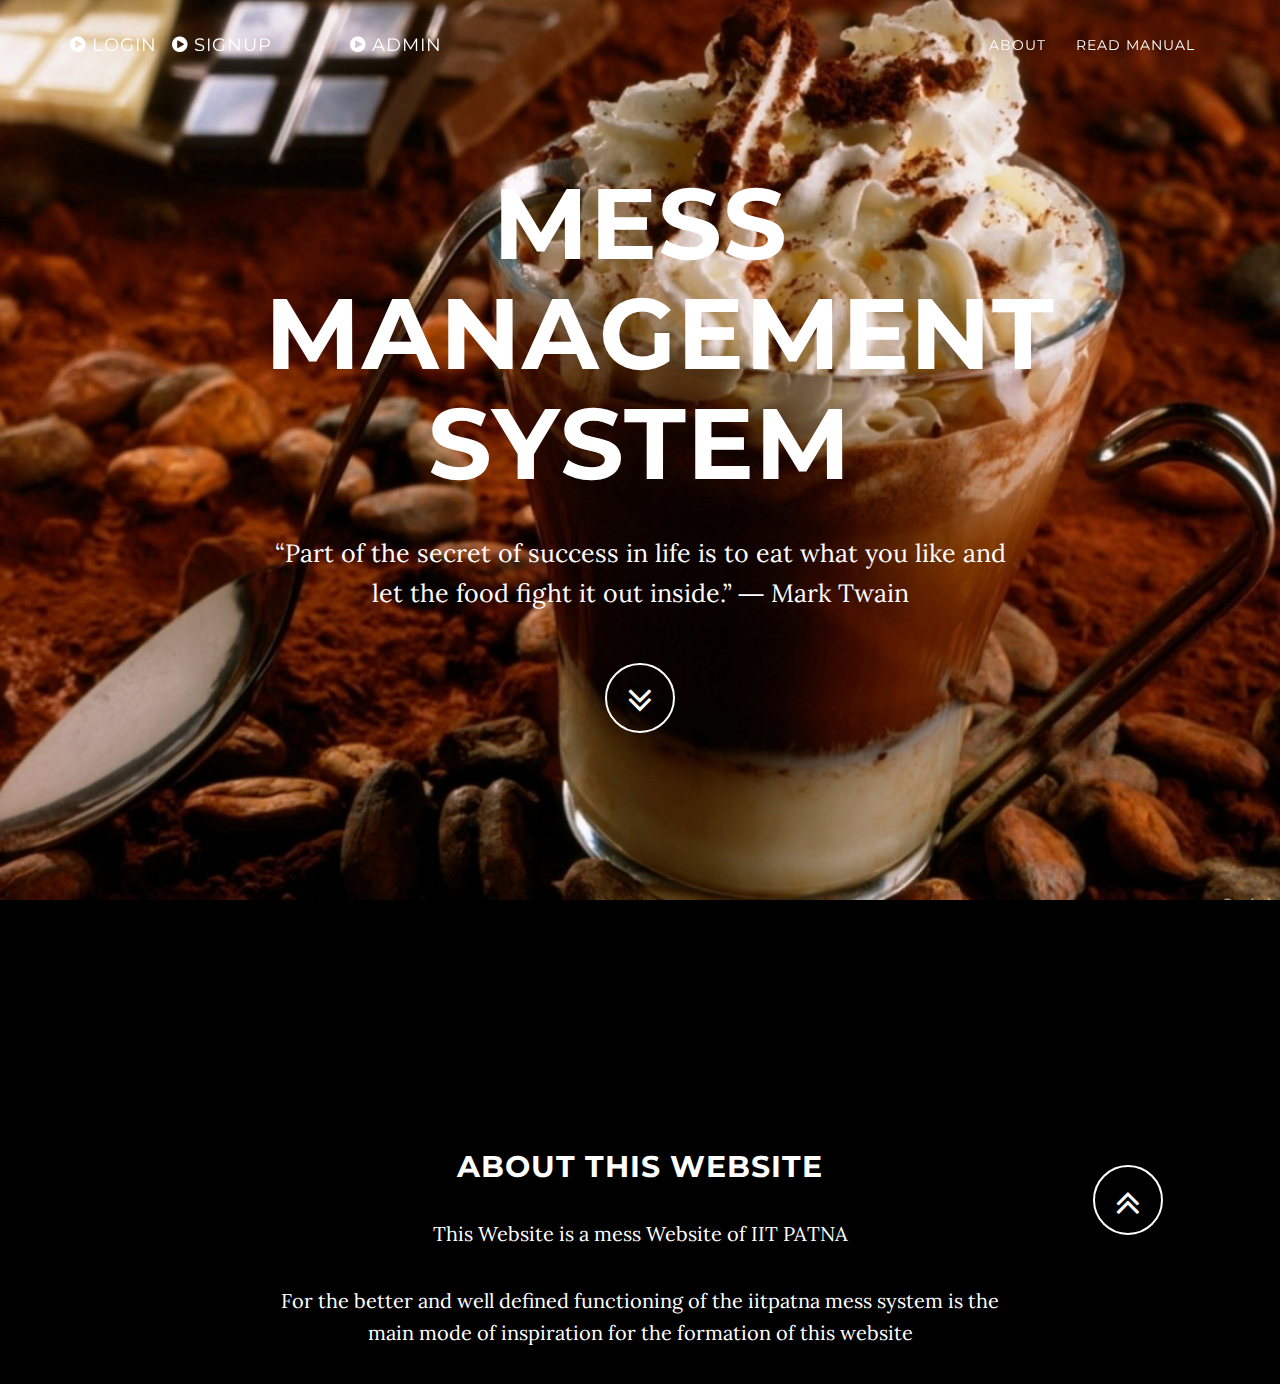
<file: index.html>
<!DOCTYPE html>
<html lang="en">

<head>

    <meta charset="utf-8">
    <meta name="viewport" content="width=device-width, initial-scale=1.0">
    <meta name="description" content="">
    <meta name="author" content="">

    <title>IITP Mess</title>

    <!-- Bootstrap Core CSS -->
    <link href="http://netdna.bootstrapcdn.com/bootstrap/3.0.3/css/bootstrap.min.css" rel="stylesheet" type="text/css">

    <!-- Fonts -->
    <link href="http://netdna.bootstrapcdn.com/font-awesome/4.0.3/css/font-awesome.min.css" rel="stylesheet" type="text/css">
    <link href='http://fonts.googleapis.com/css?family=Lora:400,700,400italic,700italic' rel='stylesheet' type='text/css'>
    <link href='http://fonts.googleapis.com/css?family=Montserrat:400,700' rel='stylesheet' type='text/css'>

    <!-- Custom Theme CSS -->
    <link href="css/grayscale.css" rel="stylesheet">

	
	
</head>

<body id="page-top" data-spy="scroll" data-target=".navbar-custom">

    <nav class="navbar navbar-custom navbar-fixed-top" role="navigation">
        <div class="container">
            <div class="navbar-header page-scroll">
                <button type="button" class="navbar-toggle" data-toggle="collapse" data-target=".navbar-main-collapse">
                    <i class="fa fa-bars"></i>
                </button>
				
				<!--Here is the Login & Signup  Tag at the left-->
				
				<!--Here is the link to the animated login page (First part)-->
                <a class="navbar-brand" href="login.php#tologin">
                    <i class="fa fa-play-circle"></i>  <span class="light">Login</span>
                </a>
				
				<!--Here is the link to the animated login page (Second part)-->
				<a class="navbar-brand" href="login.php#toregister">
                    <i class="fa fa-play-circle"></i>  <span class="light">SignUp&nbsp;&nbsp;&nbsp;&nbsp;&nbsp;&nbsp;&nbsp;&nbsp;</span>
                </a>
				<i class="navbar-brand" >
                    <span  id=curTime></span> </i>
                </i>

                <a align="right" class="navbar-brand" href="getmasterinfo.php">
                    <i class="fa fa-play-circle"></i>  <span class="light">Admin</span>
                </a>
            </div>

            <!--Here the  Links to the 4 other Virtual pages at in t he main page-->
            <div class="collapse navbar-collapse navbar-right navbar-main-collapse">
                <ul class="nav navbar-nav">
                    <!-- Hidden li included to remove active class from about link when scrolled up past about section -->
                    <li class="hidden">
                        <a href="#page-top"></a>
                    </li>
                    <li class="page-scroll">
                        <a href="#about">About</a>
                    </li>
                    <li class="page-scroll">
                        <a href="search.html">Read Manual</a>
                    </li>
                </ul>
            </div>
            <!-- /.navbar-collapse -->
        </div>
        <!-- /.container -->
    </nav>

	<!--<span id="logintag">Login Page</span>-->
	
	
	<!--First PAGE-->
	
	
    <section class="intro">
        <div class="intro-body">
            <div class="container">
                <div class="row">
                    <div class="col-md-8 col-md-offset-2">
                        <h1 class="brand-heading">MESS MANAGEMENT SYSTEM</h1>
                        <p class="intro-text">“Part of the secret of success in life is to eat what you like and let the food fight it out inside.” ― Mark Twain</p>
                        <div class="page-scroll">
                            <a href="#about" class="btn btn-circle">
                                <i class="fa fa-angle-double-down animated"></i>
                            </a>
                        </div>
                    </div>
                </div>
            </div>
        </div>
    </section>

	<!--Second PAGE-->
	
	
    <section id="about" class="container content-section text-center">
        <div class="row">
            <div class="col-lg-8 col-lg-offset-2">
                <h2>About This Website</h2>
                <p>This Website is a mess Website of IIT PATNA </p>
                
                <p>For the better and well defined functioning of the iitpatna mess system is the main mode of inspiration for the formation of this website</p>
            </div>
			<div class="page-scroll">
                            <a href="#page-top" class="btn btn-circle">
                                <i class="fa fa-angle-double-up animated"></i>
                            </a>
            </div>
        </div>
    </section>
    <!-- Custom Theme JavaScript -->
    <script src="js/grayscale.js"></script>

</body>

</html>
</file>
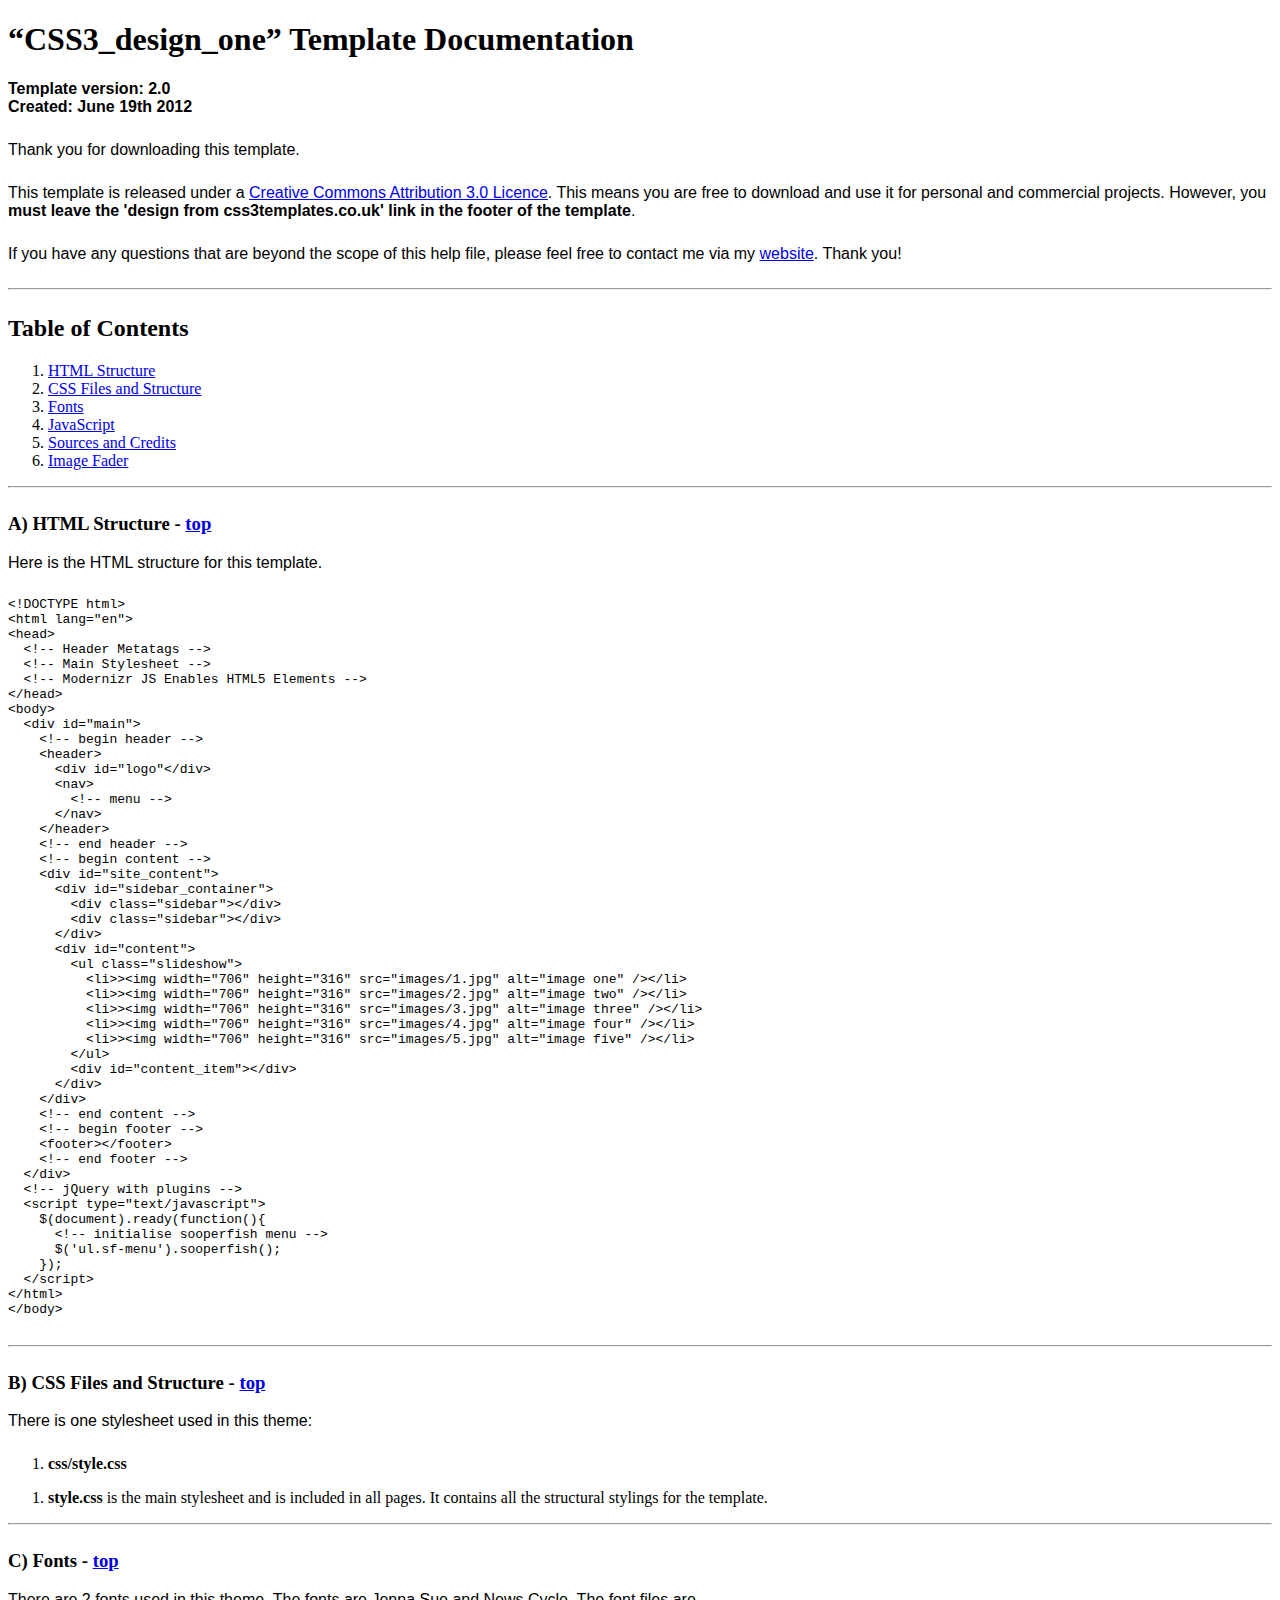
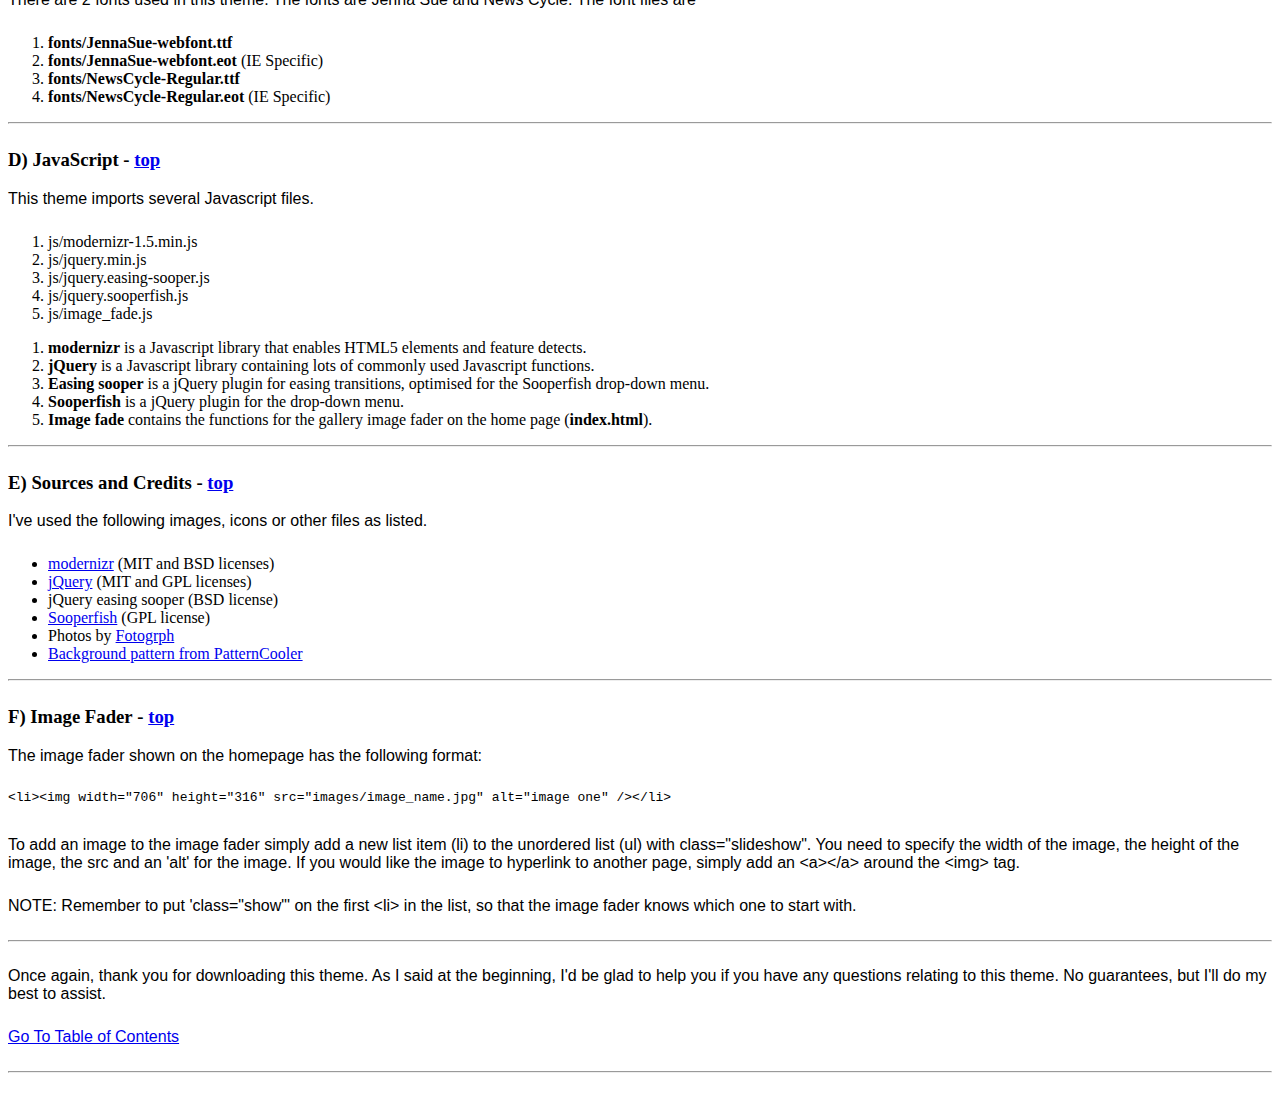
<file: documentation/index.html>
<!DOCTYPE HTML>
<html>
  <meta http-equiv="content-type" content="text/html;charset=utf-8">
  <title>CSS3_design_one Template</title>
  <style type="text/css" media="screen">
    p, table, hr, .box { font-family: arial; margin-bottom:25px; }
    .box p { margin-bottom:10px; }
  </style>
</head>


<body>
  <div>

    <h1>&ldquo;CSS3_design_one&rdquo; Template Documentation</h1>

    <p><strong>Template version: 2.0<br />Created: June 19th 2012</strong></p>

    <div>
      <p>Thank you for downloading this template.</p>
      <p>This template is released under a <a href="http://creativecommons.org/licenses/by/3.0">Creative Commons Attribution 3.0 Licence</a>. This means you are free to download and use it for personal and commercial projects. However, you <strong>must leave the 'design from css3templates.co.uk' link in the footer of the template</strong>.</p>
      <p>If you have any questions that are beyond the scope of this help file, please feel free to contact me via my <a href="http://www.css3templates.co.uk">website</a>. Thank you!</p>
    </div>

    <hr>

    <h2 id="toc">Table of Contents</h2>
    <ol>
      <li><a href="#htmlStructure">HTML Structure</a></li>
      <li><a href="#cssFiles">CSS Files and Structure</a></li>
      <li><a href="#fontFiles">Fonts</a></li>
      <li><a href="#javascript">JavaScript</a></li>
      <li><a href="#credits">Sources and Credits</a></li>
      <li><a href="#galleries">Image Fader</a></li>
    </ol>

    <hr>

    <h3 id="htmlStructure"><strong>A) HTML Structure</strong> - <a href="#toc">top</a></h3>
    <p>Here is the HTML structure for this template.</p>

    <pre>
&lt;!DOCTYPE html&gt;
&lt;html lang=&quot;en&quot;&gt;
&lt;head&gt;
  &lt;!-- Header Metatags --&gt;
  &lt;!-- Main Stylesheet --&gt;
  &lt;!-- Modernizr JS Enables HTML5 Elements --&gt;
&lt;/head&gt;
&lt;body&gt;
  &lt;div id=&quot;main&quot;&gt;
    &lt;!-- begin header --&gt;
    &lt;header&gt;
      &lt;div id=&quot;logo&quot;&lt;/div&gt;
      &lt;nav&gt;
        &lt;!-- menu --&gt;
      &lt;/nav&gt;
    &lt;/header&gt;
    &lt;!-- end header --&gt;
    &lt;!-- begin content --&gt;
    &lt;div id=&quot;site_content&quot;&gt;
      &lt;div id=&quot;sidebar_container&quot;&gt;
        &lt;div class=&quot;sidebar&quot;&gt;&lt;/div&gt;
        &lt;div class=&quot;sidebar&quot;&gt;&lt;/div&gt;
      &lt;/div&gt;
      &lt;div id=&quot;content&quot;&gt;
        &lt;ul class=&quot;slideshow&quot;&gt;
          &lt;li&gt;&gt;&lt;img width=&quot;706&quot; height=&quot;316&quot; src=&quot;images/1.jpg&quot; alt=&quot;image one&quot; /&gt;&lt;/li&gt;
          &lt;li&gt;&gt;&lt;img width=&quot;706&quot; height=&quot;316&quot; src=&quot;images/2.jpg&quot; alt=&quot;image two&quot; /&gt;&lt;/li&gt;
          &lt;li&gt;&gt;&lt;img width=&quot;706&quot; height=&quot;316&quot; src=&quot;images/3.jpg&quot; alt=&quot;image three&quot; /&gt;&lt;/li&gt;
          &lt;li&gt;&gt;&lt;img width=&quot;706&quot; height=&quot;316&quot; src=&quot;images/4.jpg&quot; alt=&quot;image four&quot; /&gt;&lt;/li&gt;
          &lt;li&gt;&gt;&lt;img width=&quot;706&quot; height=&quot;316&quot; src=&quot;images/5.jpg&quot; alt=&quot;image five&quot; /&gt;&lt;/li&gt;
        &lt;/ul&gt;
        &lt;div id=&quot;content_item&quot;&gt;&lt;/div&gt;
      &lt;/div&gt;
    &lt;/div&gt;
    &lt;!-- end content --&gt;
    &lt;!-- begin footer --&gt;
    &lt;footer&gt;&lt;/footer&gt;
    &lt;!-- end footer --&gt;
  &lt;/div&gt;
  &lt;!-- jQuery with plugins --&gt;
  &lt;script type=&quot;text/javascript&quot;&gt;
    $(document).ready(function(){
      &lt;!-- initialise sooperfish menu --&gt;
      $('ul.sf-menu').sooperfish();
    });
  &lt;/script&gt;
&lt;/html&gt;
&lt;/body&gt;
    </pre>

    <hr>

    <h3 id="cssFiles"><strong>B) CSS Files and Structure</strong> - <a href="#toc">top</a></h3>

    <p>There is one stylesheet used in this theme:</p>
    <ol>
      <li><b>css/style.css</b></li>
    </ol>

    <ol>
      <li><b>style.css</b> is the main stylesheet and is included in all pages. It contains all the structural stylings for the template.</li>
    </ol>

    <hr>

    <h3 id="fontFiles"><strong>C) Fonts</strong> - <a href="#toc">top</a></h3>

    <p>There are 2 fonts used in this theme. The fonts are Jenna Sue and News Cycle. The font files are</p>
    <ol>
      <li><b>fonts/JennaSue-webfont.ttf</b></li>
      <li><b>fonts/JennaSue-webfont.eot</b> (IE Specific)</li>
      <li><b>fonts/NewsCycle-Regular.ttf</b></li>
      <li><b>fonts/NewsCycle-Regular.eot</b> (IE Specific)</li>
    </ol>

    <hr>

    <h3 id="javascript"><strong>D) JavaScript</strong> - <a href="#toc">top</a></h3>

    <p>This theme imports several Javascript files.</p>

    <ol>
      <li>js/modernizr-1.5.min.js</li>
      <li>js/jquery.min.js</li>
      <li>js/jquery.easing-sooper.js</li>
      <li>js/jquery.sooperfish.js</li>
      <li>js/image_fade.js</li>
    </ol>

    <ol>
      <li><b>modernizr</b> is a Javascript library that enables HTML5 elements and feature detects.</li>
      <li><b>jQuery</b> is a Javascript library containing lots of commonly used Javascript functions.</li>
      <li><b>Easing sooper</b> is a jQuery plugin for easing transitions, optimised for the Sooperfish drop-down menu.</li>
      <li><b>Sooperfish</b> is a jQuery plugin for the drop-down menu.</li>
      <li><b>Image fade</b> contains the functions for the gallery image fader on the home page (<b>index.html</b>).</li>
    </ol>

    <hr>

    <h3 id="credits"><strong>E) Sources and Credits</strong> - <a href="#toc">top</a></h3>

    <p>I've used the following images, icons or other files as listed.

    <ul>
      <li><a href="http://www.modernizr.com">modernizr</a> (MIT and BSD licenses)</li>
      <li><a href="http://www.jquery.com">jQuery</a> (MIT and GPL licenses)</li>
      <li>jQuery easing sooper (BSD license)</li>
      <li><a href="http://archive.plugins.jquery.com/project/SooperFish">Sooperfish</a> (GPL license)</li>
      <li>Photos by <a href="http://www.fotogrph.com">Fotogrph</a></li>
      <li><a href="http://www.patterncooler.com">Background pattern from PatternCooler</a></li>
    </ul>

    <hr>

    <h3 id="galleries"><strong>F) Image Fader</strong> - <a href="#toc">top</a></h3>

    <p>The image fader shown on the homepage has the following format:</p>

    <pre>
&lt;li&gt;&lt;img width="706" height="316" src="images/image_name.jpg" alt="image one" /&gt;&lt;/li&gt;
    </pre>

    <p>To add an image to the image fader simply add a new list item (li) to the unordered list (ul) with class="slideshow". You need to specify the width of the image, the height of the image, the src and an 'alt' for the image. If you would like the image to hyperlink to another page, simply add an &lt;a&gt;&lt;/a&gt; around the &lt;img&gt; tag.</p>
    <p>NOTE: Remember to put 'class="show"' on the first &lt;li&gt; in the list, so that the image fader knows which one to start with.</p>

    <hr>

    <p>Once again, thank you for downloading this theme. As I said at the beginning, I'd be glad to help you if you have any questions relating to this theme. No guarantees, but I'll do my best to assist.</p>

    <p><a href="#toc">Go To Table of Contents</a></p>

    <hr>
  </div>
</body>
</html>
</file>
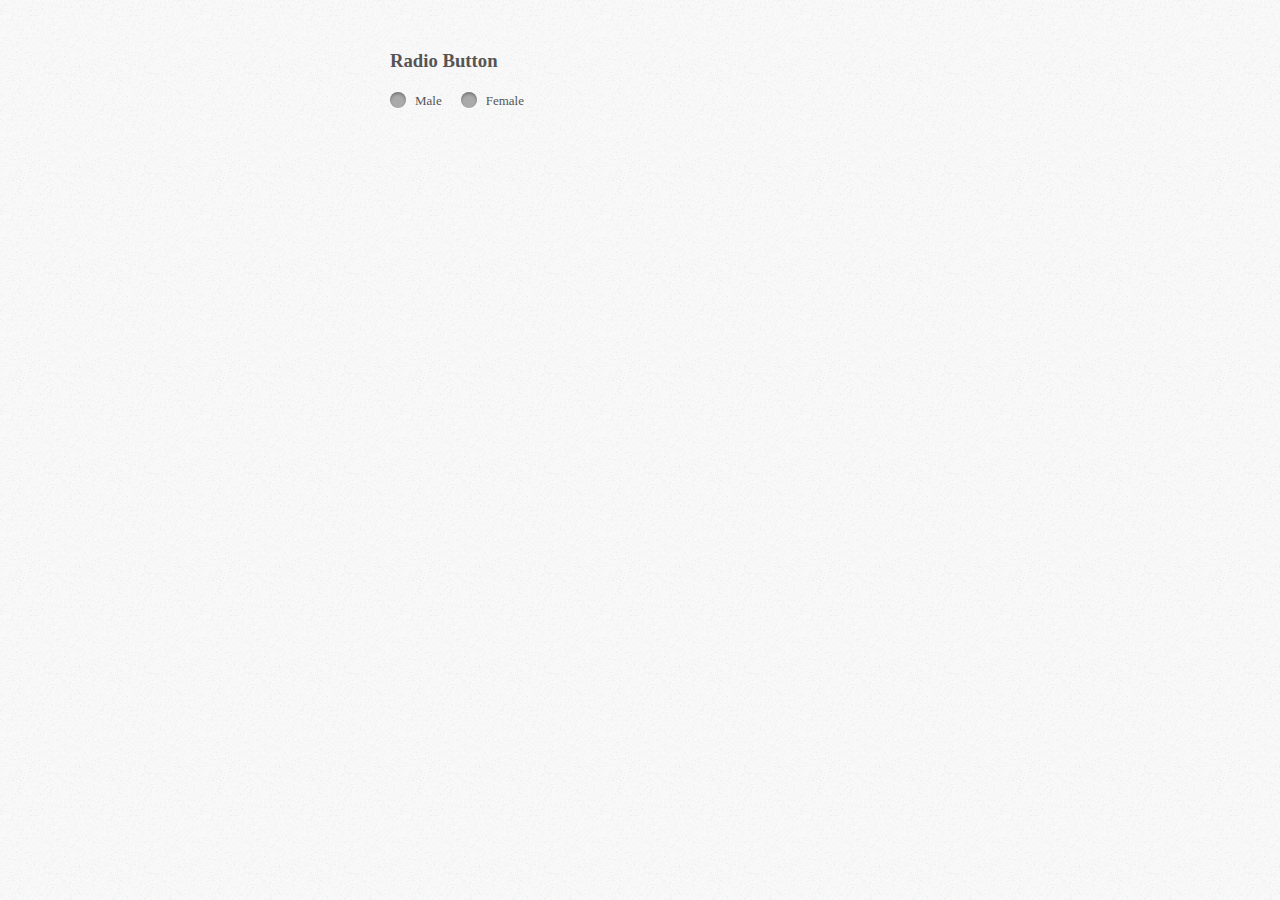
<file: radio.html>
<!DOCTYPE html>
<html>
<head>
	<title>Checkbox and Radio input with CSS3</title>
	<link rel="stylesheet" href="http://necolas.github.com/normalize.css/2.0.1/normalize.css">
	<link rel="stylesheet" href="css/radio.css">
</head>
<body>
	<div class="wrapper">

		<h3>Radio Button</h3>
		<div class="radio">
			<input id="male" type="radio" name="gender" value="male">
			<label for="male">Male</label>
			<input id="female" type="radio" name="gender" value="female">
			<label for="female">Female</label>
		</div>

	</div>
</body>
</html>
</file>
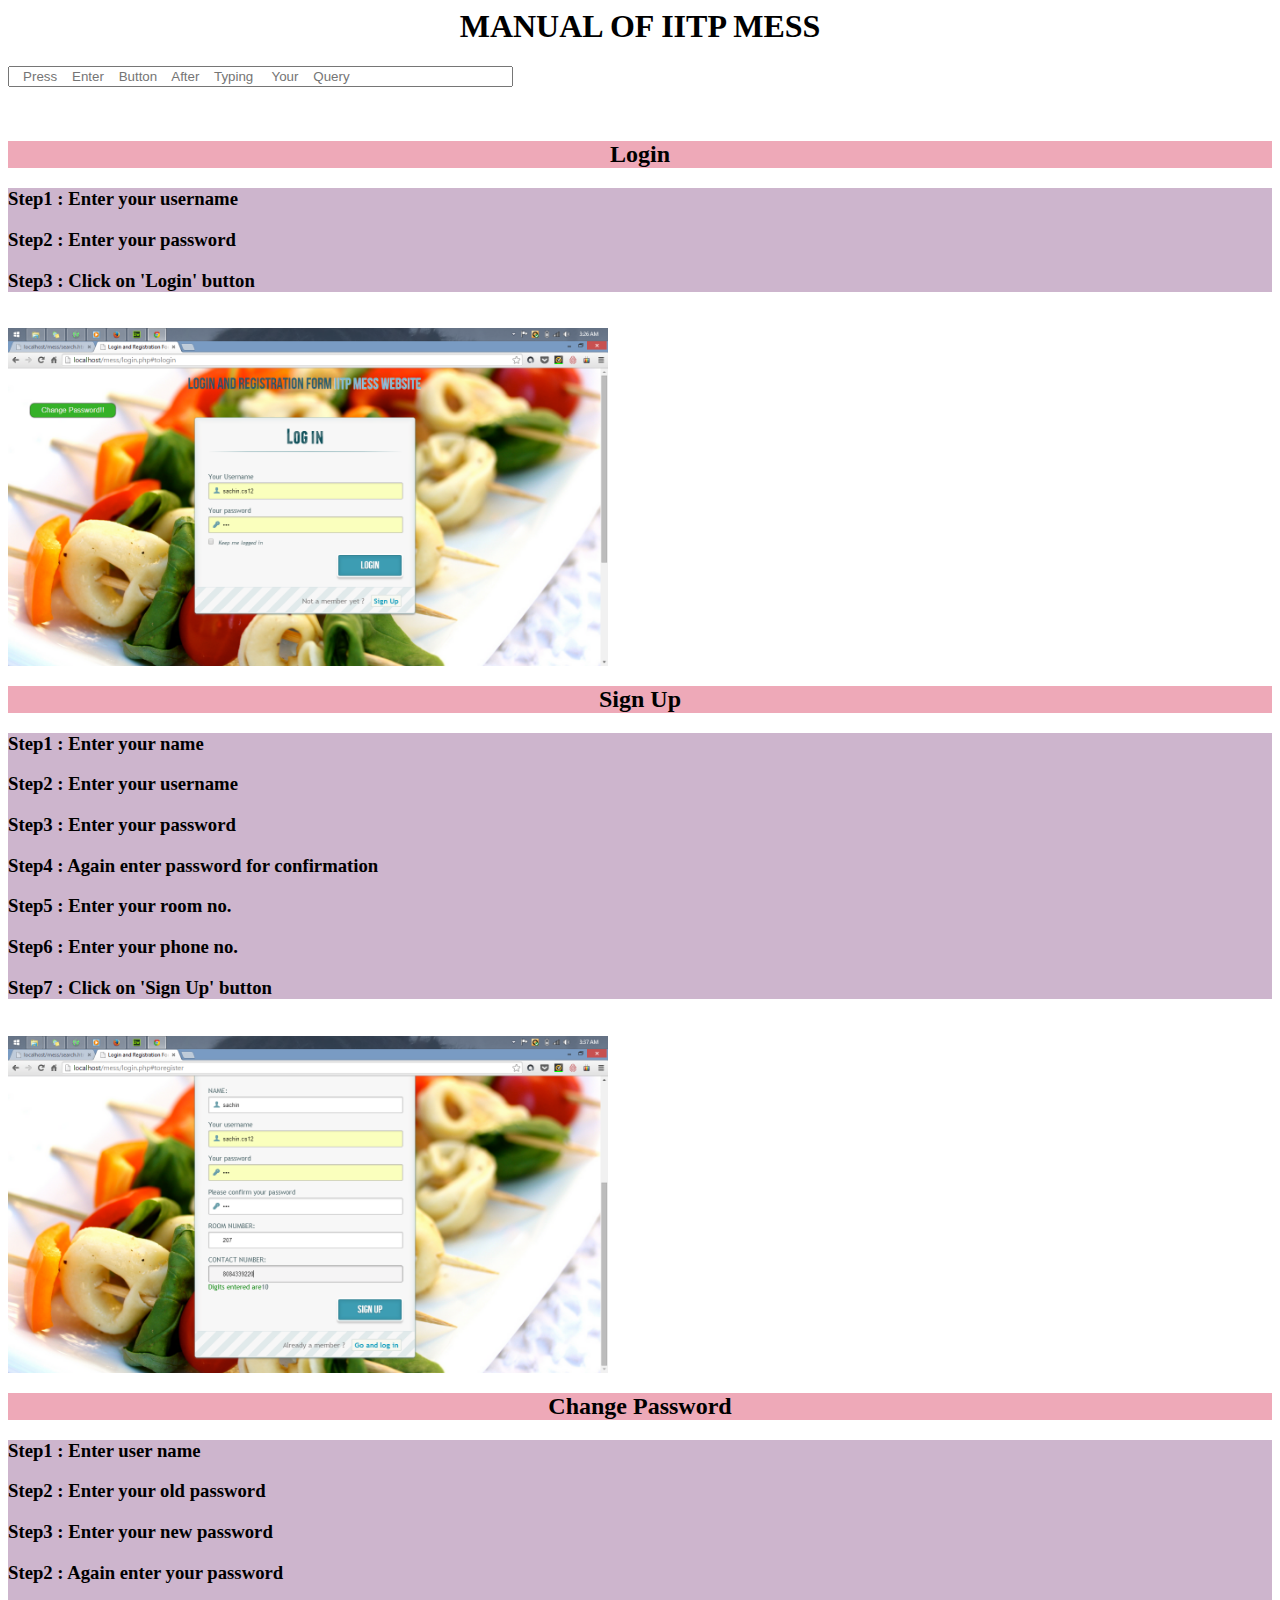
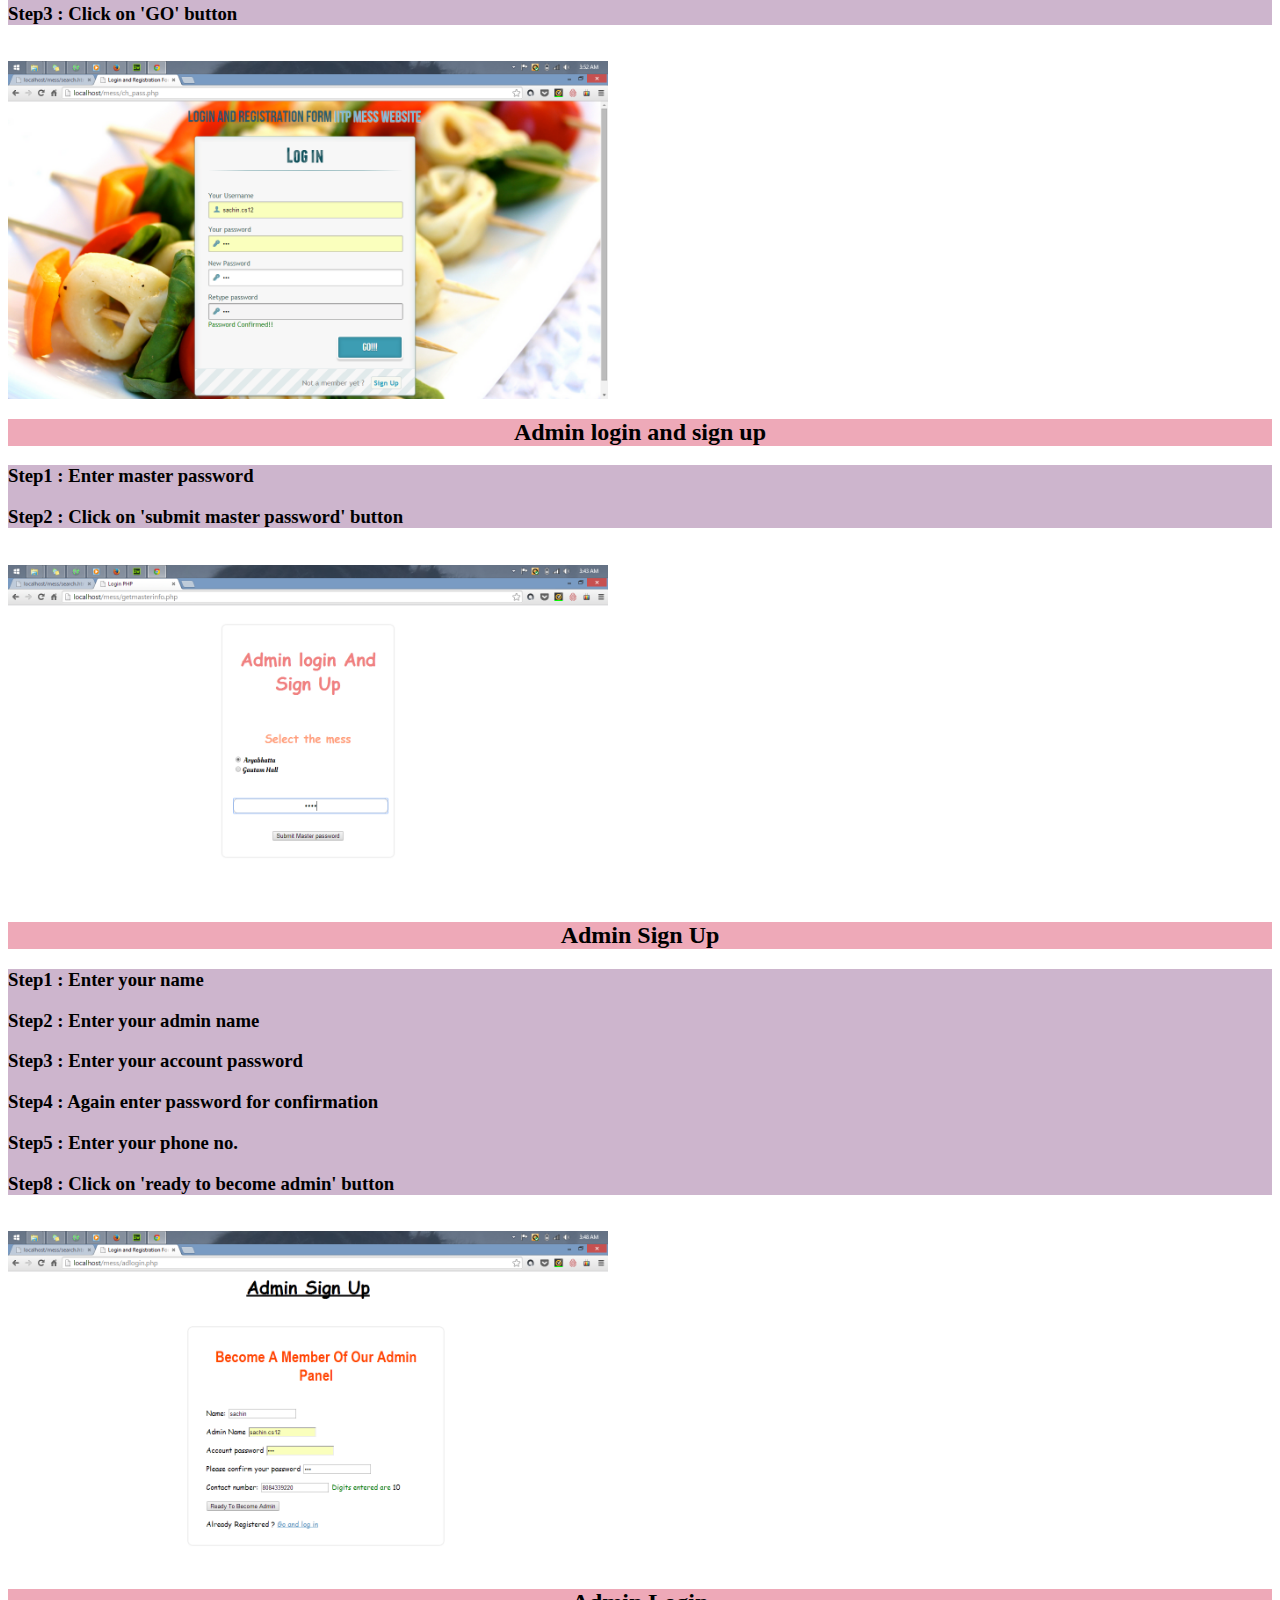
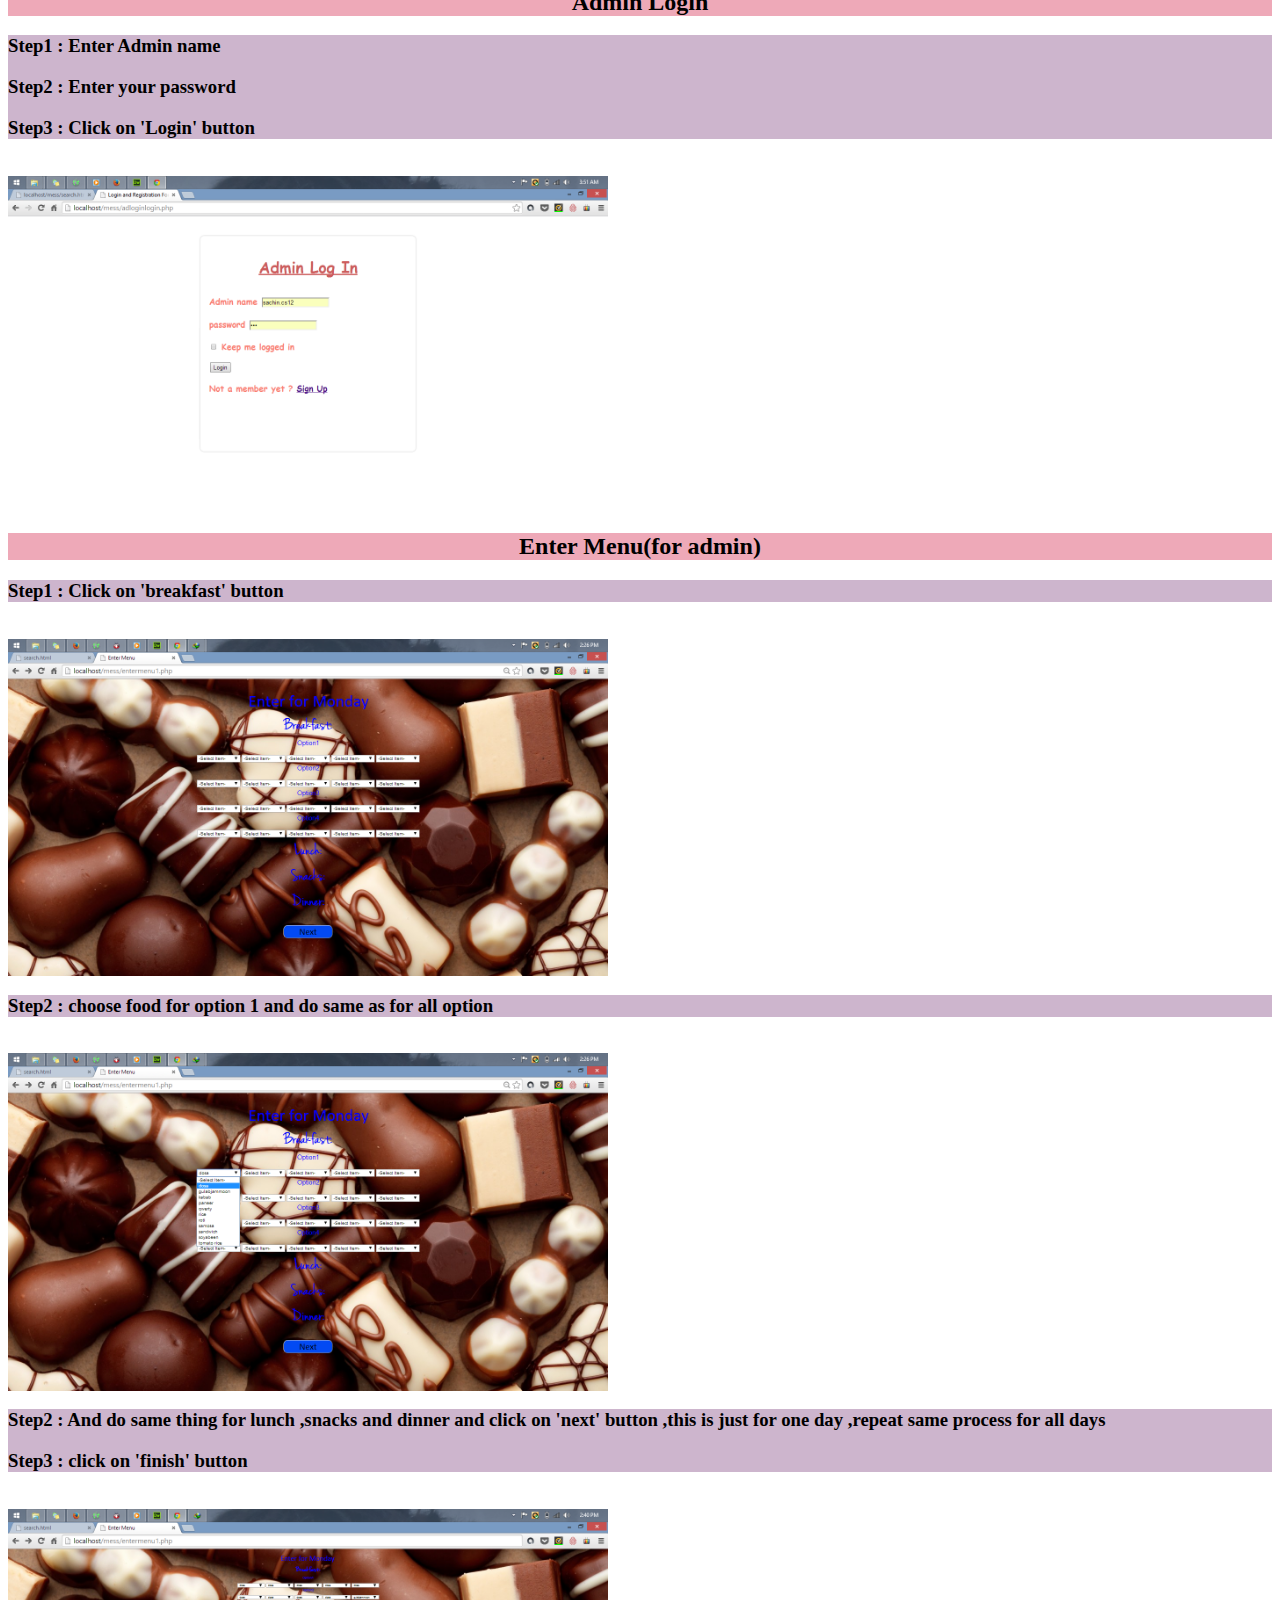
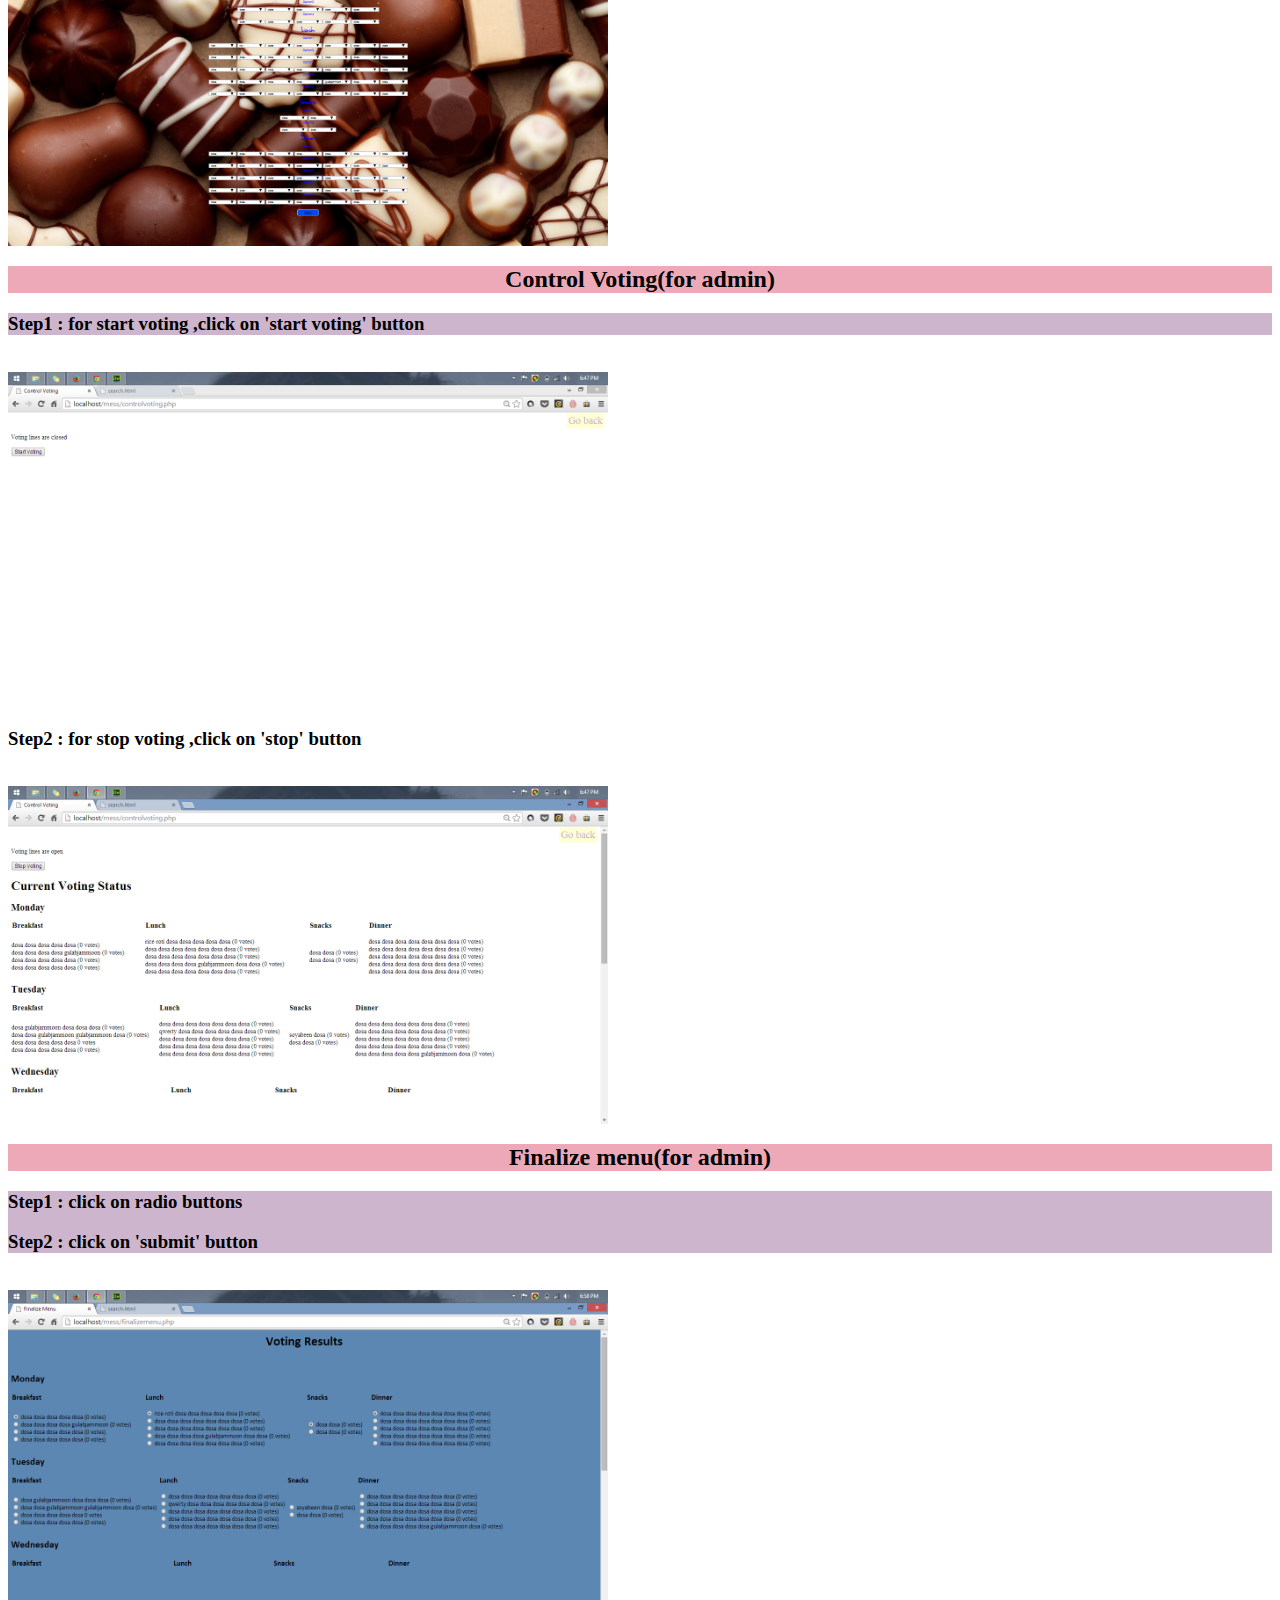
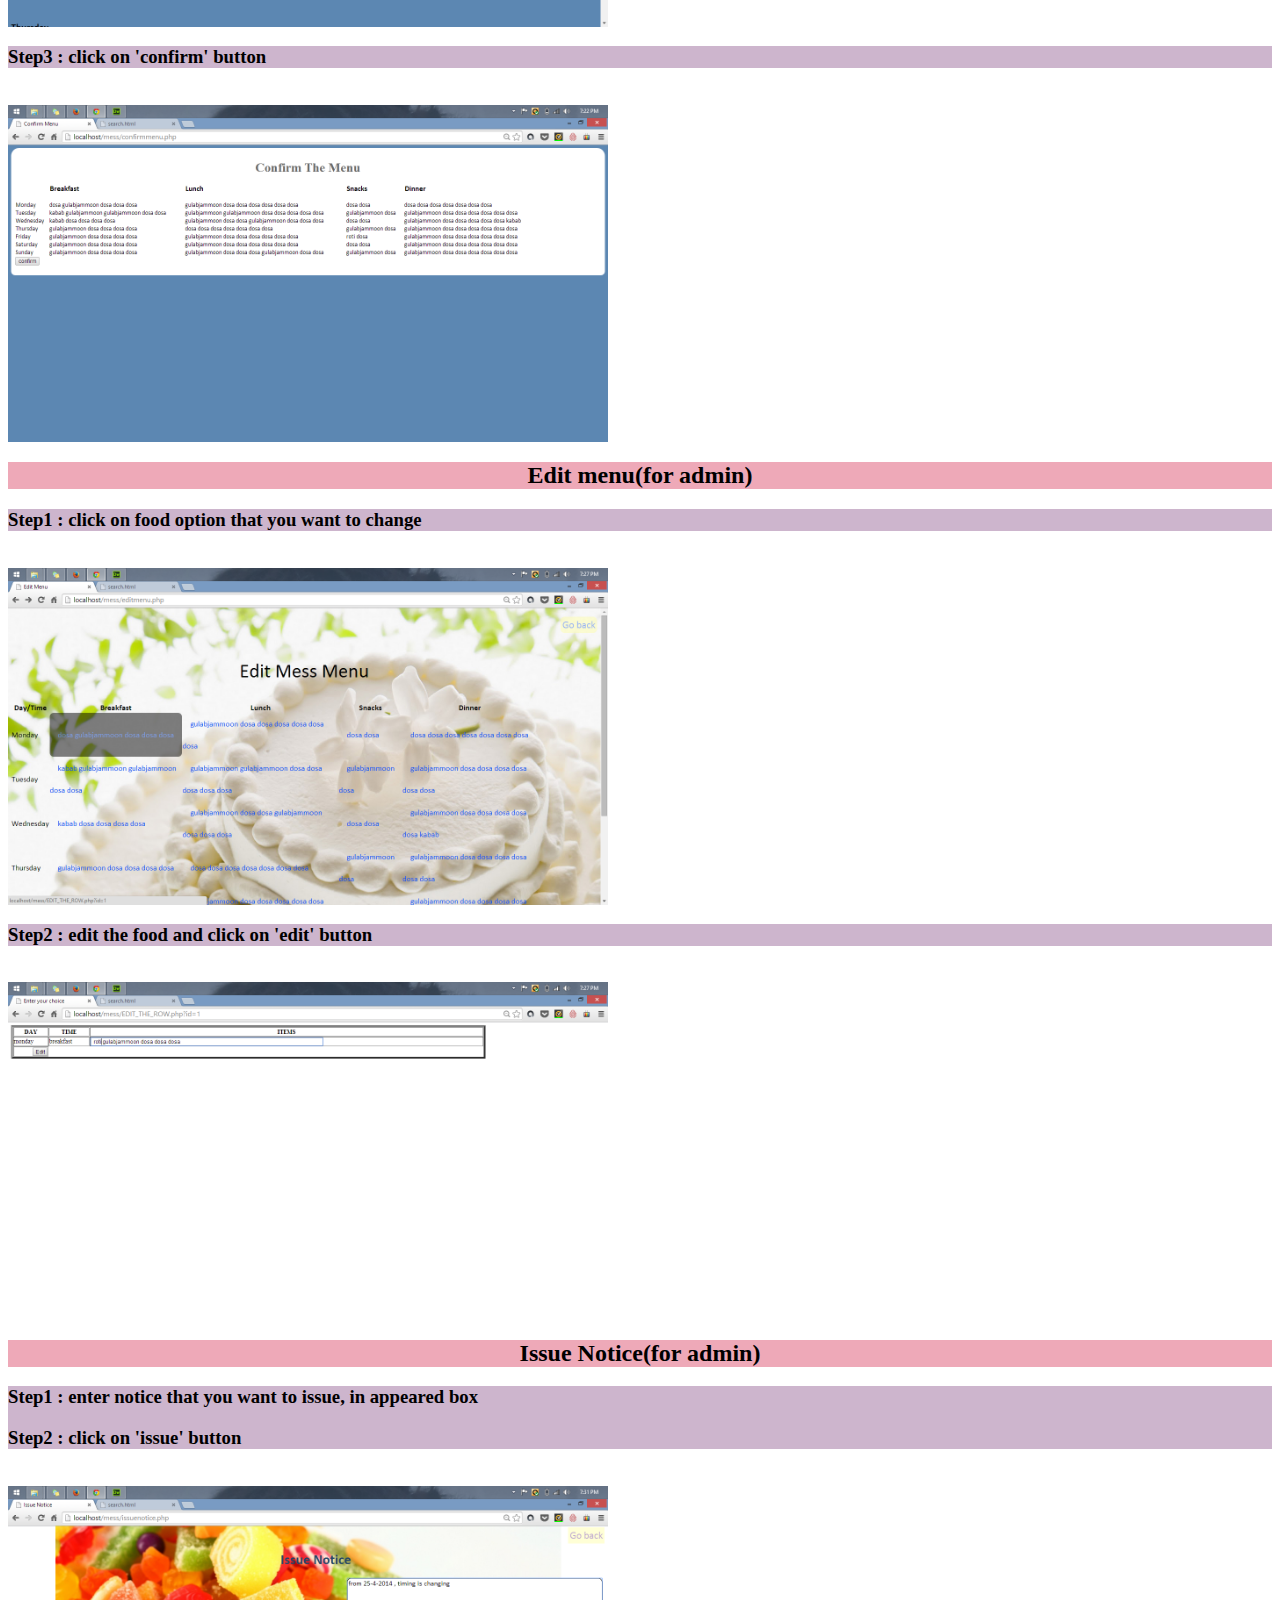
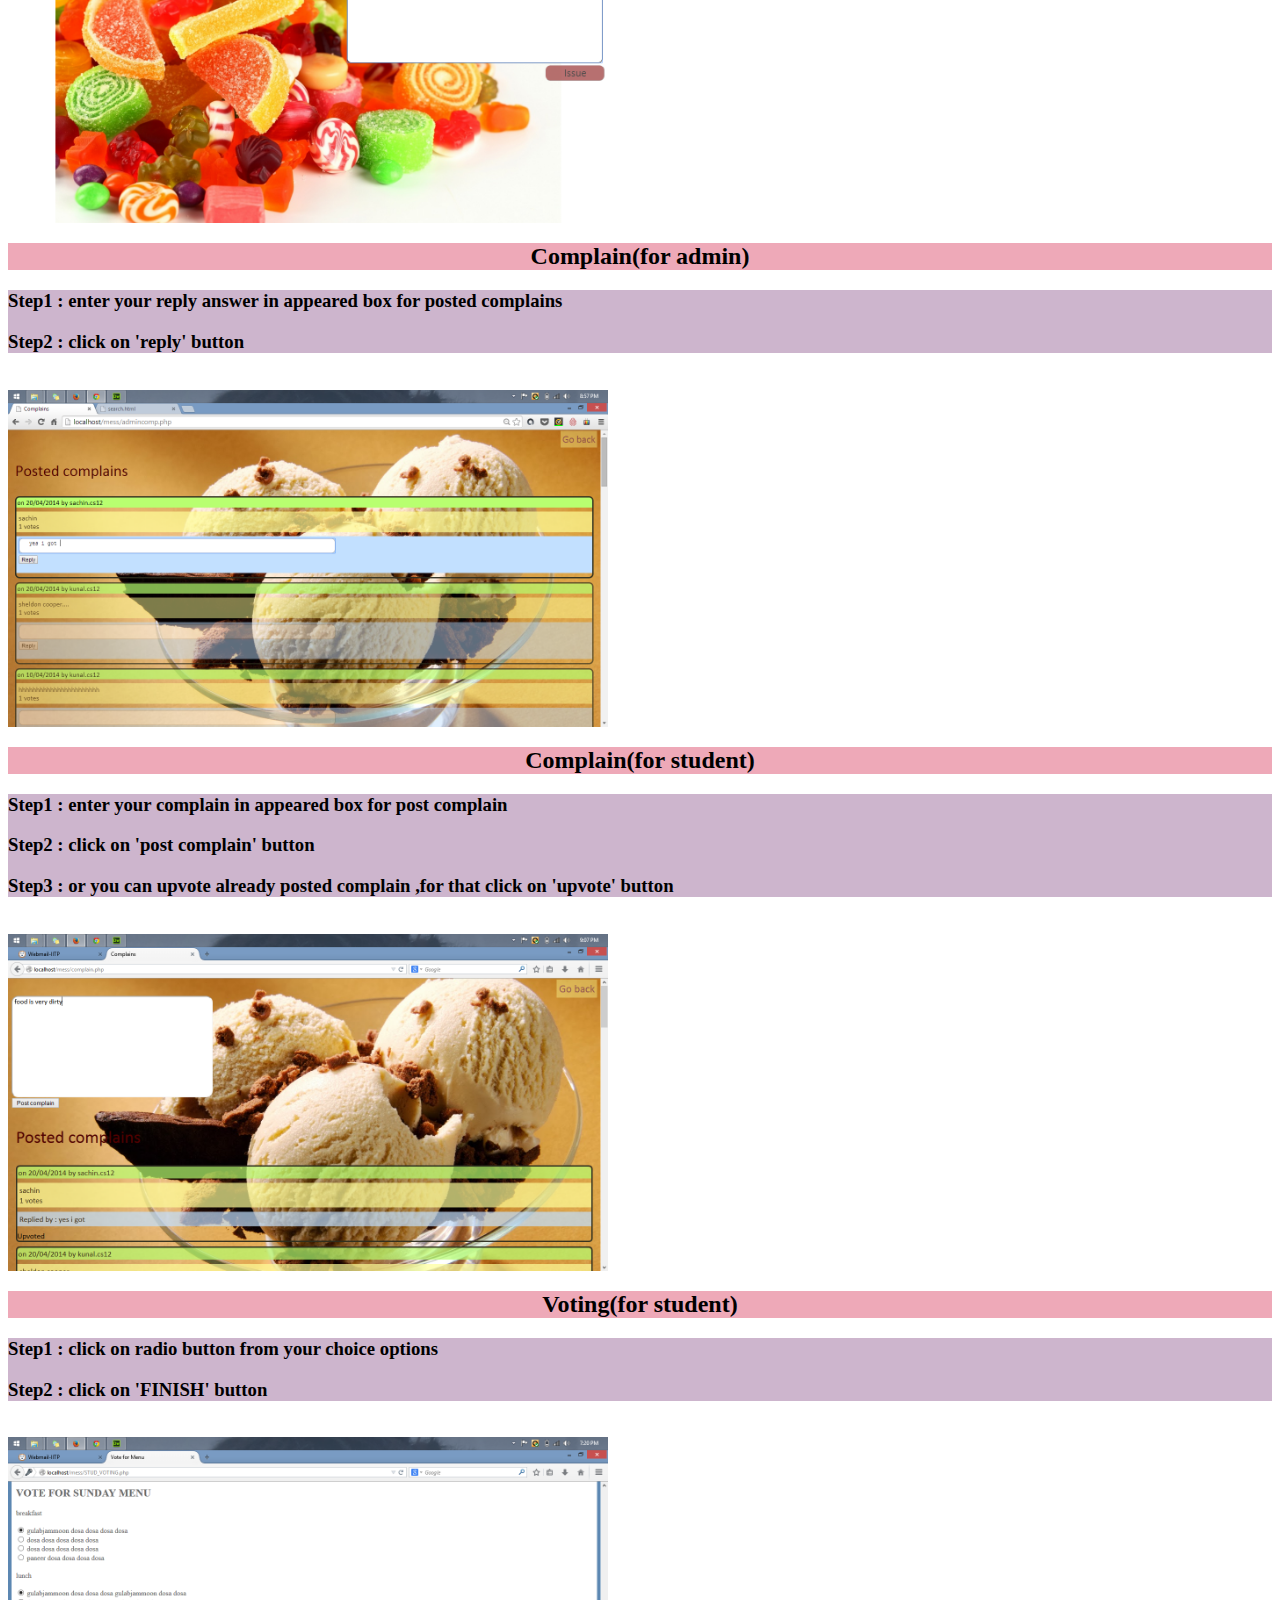
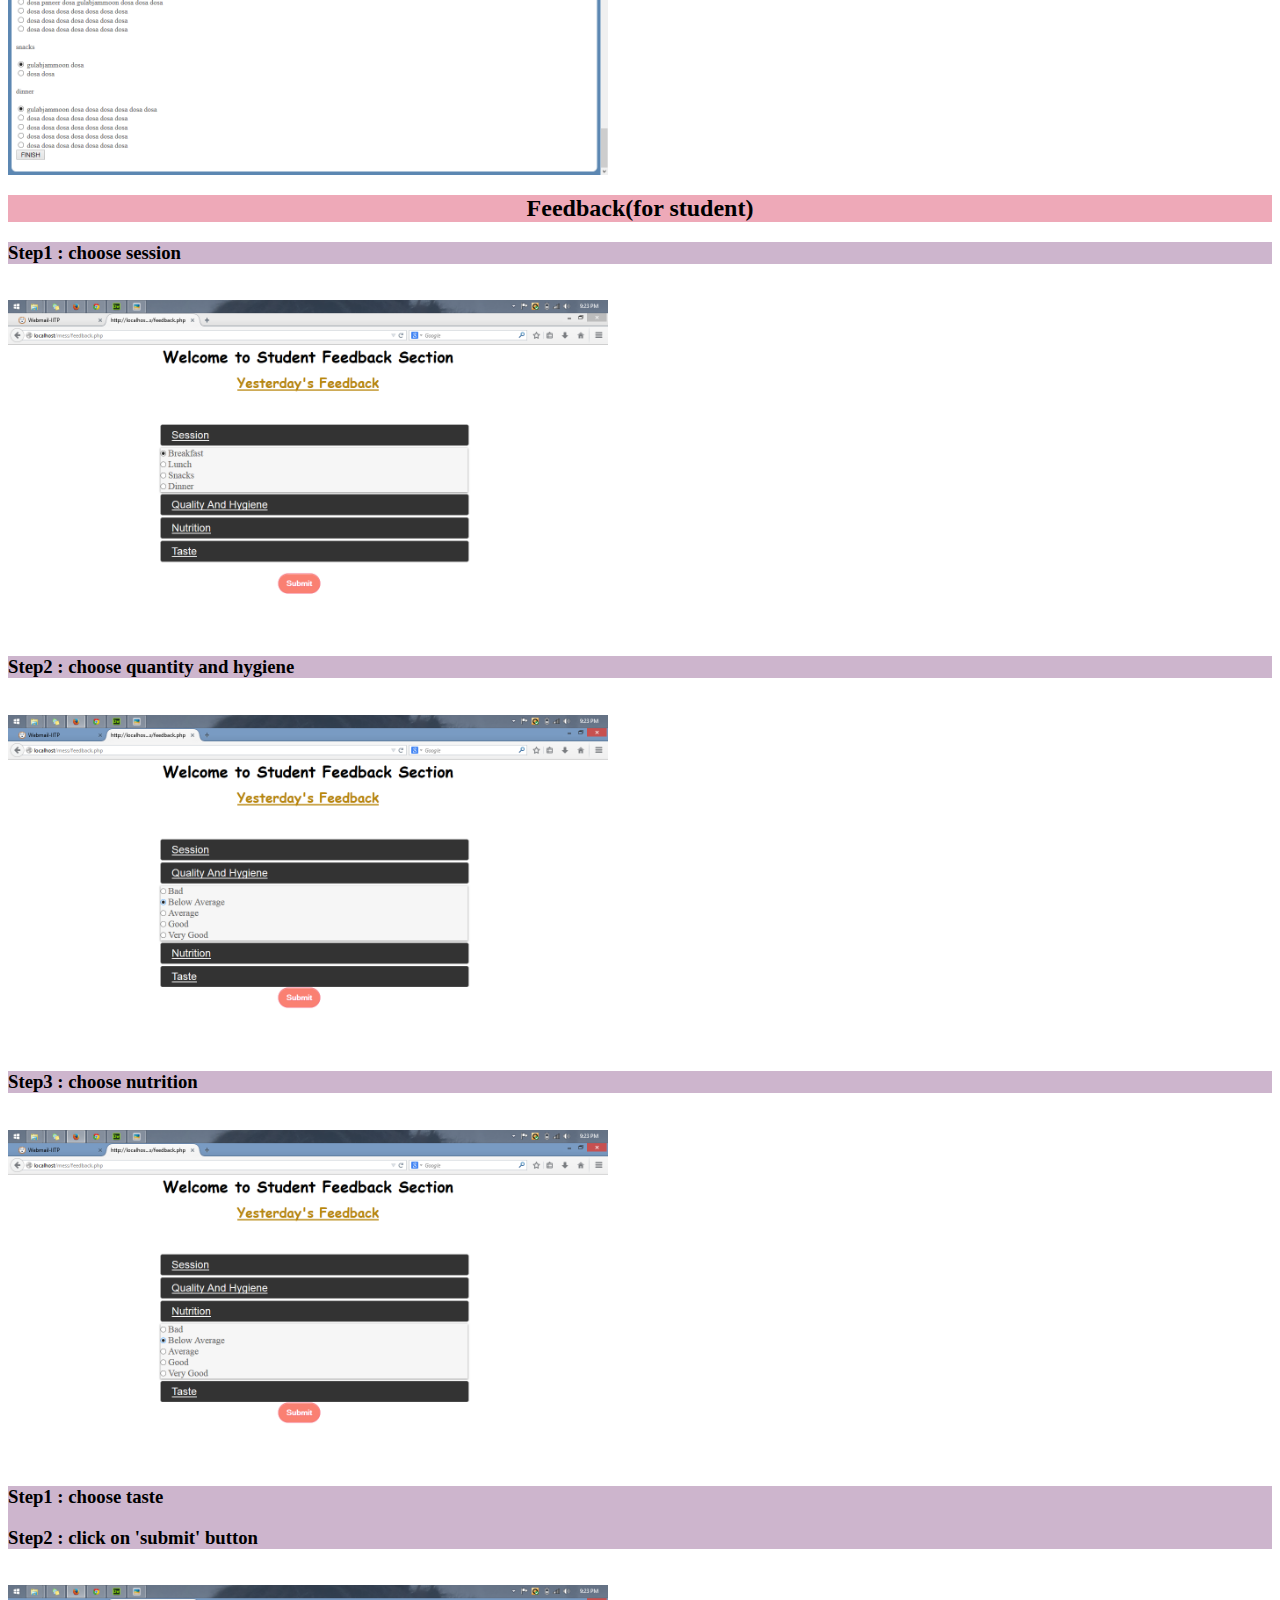
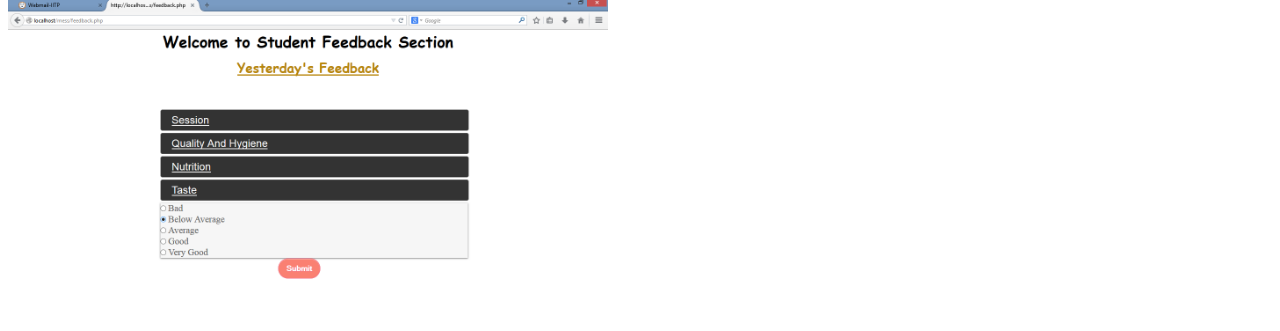
<file: search.html>
<html xmlns="document.form1">
<head>
<meta http-equiv="Content-Type" content="text/html; charset=utf-8" />

</head>
<body>
<h1 align="center">MANUAL OF IITP MESS</h1>
<form name="f1" action=""
onSubmit="if(this.t1.value!=null && this.t1.value!='')
findString(this.t1.value);return false"
>
<input type="text" name=t1 value="" size=60 placeholder="   Press    Enter    Button    After    Typing     Your    Query " >
<input type="submit" name=b1 value="Search" hidden="hidden">
</form>

<br />
<div style="background-color:#EEA9B8;">
<h2 align="center">Login</h2>
</div>
<div style="background-color:#CDB5CD;">
<h3>Step1 : Enter your username</h3>
<h3>Step2 : Enter your password</h3>
<h3>Step3 : Click on 'Login' button</h3>
</div>
<br />
<img border="0" src="./images/log.png" width="600px" height=""  align="middle">
<br />
<div style="background-color:#EEA9B8;">
<h2 align="center">Sign Up</h2>
</div>
<div style="background-color:#CDB5CD;">
<h3>Step1 : Enter your name</h3>
<h3>Step2 : Enter your username</h3>
<h3>Step3 : Enter your password</h3>
<h3>Step4 : Again enter password for confirmation</h3>
<h3>Step5 : Enter your room no.</h3>
<h3>Step6 : Enter your phone no.</h3>
<h3>Step7 : Click on 'Sign Up' button</h3>
</div>
<br />
<img border="0" src="./images/sign.png" width="600px" height=""  align="middle">
<br />
<div style="background-color:#EEA9B8;">
<h2 align="center">Change Password</h2>
</div>
<div style="background-color:#CDB5CD;">
<h3>Step1 : Enter user name</h3>
<h3>Step2 : Enter your old password</h3>
<h3>Step3 : Enter your new password</h3>
<h3>Step2 : Again enter your password</h3>
<h3>Step3 : Click on 'GO' button</h3>
</div>
<br />
<img border="0" src="./images/change.png" width="600px" height=""  align="middle">
<br />
<div style="background-color:#EEA9B8;">
<h2 align="center">Admin login and sign up</h2>
</div>
<div style="background-color:#CDB5CD;">
<h3>Step1 : Enter master password</h3>
<h3>Step2 : Click on 'submit master password' button</h3>
</div>
<br />
<img border="0" src="./images/adlog.png" width="600px" height=""  align="middle">
<br />
<div style="background-color:#EEA9B8;">
<h2 align="center">Admin Sign Up</h2>
</div>
<div style="background-color:#CDB5CD;">
<h3>Step1 : Enter your name</h3>
<h3>Step2 : Enter your admin name</h3>
<h3>Step3 : Enter your account password</h3>
<h3>Step4 : Again enter password for confirmation</h3>
<h3>Step5 : Enter your phone no.</h3>
<h3>Step8 : Click on 'ready to become admin' button</h3>
</div>
<br />
<img border="0" src="./images/adsign.png" width="600px" height=""  align="middle">
<br />
<div style="background-color:#EEA9B8;">
<h2 align="center">Admin Login</h2>
</div>
<div style="background-color:#CDB5CD;">
<h3>Step1 : Enter Admin name</h3>
<h3>Step2 : Enter your password</h3>
<h3>Step3 : Click on 'Login' button</h3>
</div>
<br />
<img border="0" src="./images/adminlog.png" width="600px" height=""  align="middle">
<br />
<div style="background-color:#EEA9B8;">
<h2 align="center">Enter Menu(for admin)</h2>
</div>
<div style="background-color:#CDB5CD;">
<h3>Step1 : Click on 'breakfast' button</h3>
</div>
<br />
<img border="0" src="./images/menu1.png" width="600px" height=""  align="middle">
<br />
<div style="background-color:#CDB5CD;">
<h3>Step2 : choose food for option 1 and do same as for all option</h3>
</div>
<br />
<img border="0" src="./images/menu2.png" width="600px" height=""  align="middle">
<br />
<div style="background-color:#CDB5CD;">
<h3>Step2 : And do same thing for lunch ,snacks and dinner and click on 'next' button ,this is just for one day ,repeat same process for all days</h3>
<h3>Step3 : click on 'finish' button </h3>
</div>
<br />
<img border="0" src="./images/menu3.png" width="600px" height=""  align="middle">
<br />
<div style="background-color:#EEA9B8;">
<h2 align="center">Control Voting(for admin)</h2>
</div>
<div style="background-color:#CDB5CD;">
<h3>Step1 : for start voting ,click on 'start voting' button</h3>
</div>
<br />
<img border="0" src="./images/vote1.png" width="600px" height=""  align="middle">
<br />
<h3>Step2 : for stop voting ,click on 'stop' button</h3>
</div>
<br />
<img border="0" src="./images/vote2.png" width="600px" height=""  align="middle">
<br />
<div style="background-color:#EEA9B8;">
<h2 align="center">Finalize menu(for admin)</h2>
</div>
<div style="background-color:#CDB5CD;">
<h3>Step1 : click on radio buttons </h3>
<h3>Step2 : click on 'submit' button</h3>
</div>
<br />
<img border="0" src="./images/finalmenu1.png" width="600px" height=""  align="middle">
<br />
<div style="background-color:#CDB5CD;">
<h3>Step3 : click on 'confirm' button </h3>

</div>
<br />
<img border="0" src="./images/finalmenu2.png" width="600px" height=""  align="middle">
<br />
<div style="background-color:#EEA9B8;">
<h2 align="center">Edit menu(for admin)</h2>
</div>
<div style="background-color:#CDB5CD;">
<h3>Step1 : click on food option that you want to change </h3>
</div>
<br />
<img border="0" src="./images/editmenu1.png" width="600px" height=""  align="middle">
<br />
<div style="background-color:#CDB5CD;">
<h3>Step2 : edit the food and click on 'edit' button </h3>
</div>
<br />
<img border="0" src="./images/editmenu2.png" width="600px" height=""  align="middle">
<br />
<div style="background-color:#EEA9B8;">
<h2 align="center">Issue Notice(for admin)</h2>
</div>
<div style="background-color:#CDB5CD;">
<h3>Step1 : enter notice that you want to issue, in appeared box </h3>
<h3>Step2 : click on 'issue' button</h3>
</div>
<br />
<img border="0" src="./images/notice1.png" width="600px" height=""  align="middle">
<br />
<div style="background-color:#EEA9B8;">
<h2 align="center">Complain(for admin)</h2>
</div>
<div style="background-color:#CDB5CD;">
<h3>Step1 : enter your reply answer in appeared box for posted complains </h3>
<h3>Step2 : click on 'reply' button</h3>
</div>
<br />
<img border="0" src="./images/comp4.png" width="600px" height=""  align="middle">
<br />
<div style="background-color:#EEA9B8;">
<h2 align="center">Complain(for student)</h2>
</div>
<div style="background-color:#CDB5CD;">
<h3>Step1 : enter your complain  in appeared box for post complain </h3>
<h3>Step2 : click on 'post complain' button</h3>
<h3>Step3 : or you can upvote already posted complain ,for that click on 'upvote' button</h3>
</div>
<br />
<img border="0" src="./images/comp5.png" width="600px" height=""  align="middle">
<br />
<div style="background-color:#EEA9B8;">
<h2 align="center">Voting(for student)</h2>
</div>
<div style="background-color:#CDB5CD;">
<h3>Step1 : click on radio button from your choice options</h3>
<h3>Step2 : click on 'FINISH' button</h3>
</div>
<br />
<img border="0" src="./images/votes1.png" width="600px" height=""  align="middle">
<br />
<div style="background-color:#EEA9B8;">
<h2 align="center">Feedback(for student)</h2>
</div>
<div style="background-color:#CDB5CD;">
<h3>Step1 : choose session</h3>
</div>
<br />
<img border="0" src="./images/feed1.png" width="600px" height=""  align="middle">
<br />
<div style="background-color:#CDB5CD;">
<h3>Step2 : choose quantity and hygiene</h3>
</div>
<br />
<img border="0" src="./images/feed2.png" width="600px" height=""  align="middle">
<br />
<div style="background-color:#CDB5CD;">
<h3>Step3 : choose nutrition  </h3>
</div>
<br />
<img border="0" src="./images/feed3.png" width="600px" height=""  align="middle">
<br />
<div style="background-color:#CDB5CD;">
<h3>Step1 : choose taste</h3>
<h3>Step2 : click on 'submit' button</h3>
</div>
<br />
<img border="0" src="./images/feed4.png" width="600px" height=""  align="middle">
<br />
</body>
<script language="JavaScript">
<!--
var TRange=null

function findString (str) {
if (parseInt(navigator.appVersion)<4) return;
var strFound;
if (window.find) {

// CODE FOR BROWSERS THAT SUPPORT window.find

strFound=self.find(str);
if (strFound && self.getSelection && !self.getSelection().anchorNode) {
strFound=self.find(str)
alert("hello");
}
if (!strFound) {
strFound=self.find(str,0,1)
while (self.find(str,0,1)) continue
}
}
else if (navigator.appName.indexOf("Microsoft")!=-1) {

// EXPLORER-SPECIFIC CODE

if (TRange!=null) {
TRange.collapse(false)
strFound=TRange.findText(str)
if (strFound) TRange.select()
}
if (TRange==null || strFound==0) {
TRange=self.document.body.createTextRange()
strFound=TRange.findText(str)
if (strFound) TRange.select()
}
}
else if (navigator.appName=="Opera") {
alert ("Opera browsers not supported, sorry...")
return;
}
if (!strFound) alert ("String '"+str+"' not found!")
return;

}
//-->
</script>

</html>
</file>
<file: css/grayscale.css>
body {
    width: 100%;
    height: 100%;
    font-family: Lora,"Helvetica Neue",Helvetica,Arial,sans-serif;
    color: #fff;
    background-color: #000;
}

html {
    width: 100%;
    height: 100%;
}

h1,
h2,
h3,
h4,
h5,
h6 {
    margin: 0 0 35px;
    text-transform: uppercase;
    font-family: Montserrat,"Helvetica Neue",Helvetica,Arial,sans-serif;
    font-weight: 700;
    letter-spacing: 1px;
}


#logintag{
font-family:"Comic Sans MS", cursive;
}

p {
    margin: 0 0 25px;
    font-size: 18px;
    line-height: 1.5;
}

@media(min-width:767px) {
    p {
        margin: 0 0 35px;
        font-size: 20px;
        line-height: 1.6;
    }
}

a {
    color: #28c3ab;
    -webkit-transition: all .2s ease-in-out;
    -moz-transition: all .2s ease-in-out;
    transition: all .2s ease-in-out;
}

a:hover,
a:focus {
    text-decoration: none;
    color: #176e61;
}

.light {
    font-weight: 400;
}

.navbar {
    margin-bottom: 0;
    border-bottom: 1px solid rgba(255,255,255,.3);
    text-transform: uppercase;
    font-family: Montserrat,"Helvetica Neue",Helvetica,Arial,sans-serif;
    background-color: #000;
}

.navbar-brand {
    font-weight: 700;
}

.navbar-brand:focus {
    outline: 0;
}

.navbar-custom a {
    color: #fff;
}

.navbar-custom .nav li a {
    -webkit-transition: background .3s ease-in-out;
    -moz-transition: background .3s ease-in-out;
    transition: background .3s ease-in-out;
}

.navbar-custom .nav li a:hover,
.navbar-custom .nav li a:focus,
.navbar-custom .nav li.active {
    outline: 0;
    background-color: rgba(255,255,255,.2);
}

.navbar-toggle {
    padding: 4px 6px;
    font-size: 16px;
    color: #fff;
}

.navbar-toggle:focus,
.navbar-toggle:active {
    outline: 0;
}

@media(min-width:767px) {
    .navbar {
        padding: 20px 0;
        border-bottom: 0;
        letter-spacing: 1px;
        background: 0 0;
        -webkit-transition: background .5s ease-in-out,padding .5s ease-in-out;
        -moz-transition: background .5s ease-in-out,padding .5s ease-in-out;
        transition: background .5s ease-in-out,padding .5s ease-in-out;
    }

    .top-nav-collapse {
        padding: 0;
        background-color: #000;
    }

    .navbar-custom.top-nav-collapse {
        border-bottom: 1px solid rgba(255,255,255,.3);
    }
}

.intro {
    display: table;
    width: 100%;
    height: auto;
    padding: 100px 0;
    text-align: center;
    color: #fff;
    background: url(../img/intro-bg.jpg) no-repeat bottom center scroll;
    background-color: #000;
    -webkit-background-size: cover;
    -moz-background-size: cover;
    background-size: cover;
    -o-background-size: cover;
}

.intro-body {
    display: table-cell;
    vertical-align: middle;
}

.brand-heading {
    font-size: 40px;
}

.intro-text {
    font-size: 18px;
}

@media(min-width:767px) {
    .intro {
        height: 100%;
        padding: 0;
    }

    .brand-heading {
        font-size: 100px;
    }

    .intro-text {
        font-size: 25px;
    }
}

.btn-circle {
    width: 70px;
    height: 70px;
    margin-top: 15px;
    padding: 7px 16px;
    border: 2px solid #fff;
    border-radius: 35px;
    font-size: 40px;
    color: #fff;
    background: 0 0;
    -webkit-transition: background .3s ease-in-out;
    -moz-transition: background .3s ease-in-out;
    transition: background .3s ease-in-out;
}

.btn-circle:hover,
.btn-circle:focus {
    outline: 0;
    color: #fff;
    background: rgba(255,255,255,.1);
}

.page-scroll .btn-circle i.animated {
    -webkit-transition-property: -webkit-transform;
    -webkit-transition-duration: 1s;
    -moz-transition-property: -moz-transform;
    -moz-transition-duration: 1s;
}

.page-scroll .btn-circle:hover i.animated {
    -webkit-animation-name: pulse;
    -moz-animation-name: pulse;
    -webkit-animation-duration: 1.5s;
    -moz-animation-duration: 1.5s;
    -webkit-animation-iteration-count: infinite;
    -moz-animation-iteration-count: infinite;
    -webkit-animation-timing-function: linear;
    -moz-animation-timing-function: linear;
}

@-webkit-keyframes pulse {    
    0 {
        -webkit-transform: scale(1);
        transformL: scale(1);
    }

    50% {
        -webkit-transform: scale(1.2);
        transform: scale(1.2);
    }

    100% {
        -webkit-transform: scale(1);
        transform: scale(1);
    }
}

@-moz-keyframes pulse {    
    0 {
        -moz-transform: scale(1);
        transform: scale(1);
    }

    50% {
        -moz-transform: scale(1.2);
        transform: scale(1.2);
    }

    100% {
        -moz-transform: scale(1);
        transform: scale(1);
    }
}

.content-section {
    padding-top: 100px;
}

.download-section {
    width: 100%;
    padding: 50px 0;
    color: #fff;
    background: url(../img/downloads-bg.jpg) no-repeat center center scroll;
    background-color: #000;
    -webkit-background-size: cover;
    -moz-background-size: cover;
    background-size: cover;
    -o-background-size: cover;
}

#map {
    width: 100%;
    height: 200px;
    margin-top: 100px;
}

@media(min-width:767px) {
    .content-section {
        padding-top: 250px;
    }

    .download-section {
        padding: 100px 0;
    }

    #map {
        height: 400px;
        margin-top: 250px;
    }
}

.btn {
    text-transform: uppercase;
    font-family: Montserrat,"Helvetica Neue",Helvetica,Arial,sans-serif;
    font-weight: 400;
    -webkit-transition: all .3s ease-in-out;
    -moz-transition: all .3s ease-in-out;
    transition: all .3s ease-in-out;
}

.btn-default {
    border: 1px solid #28c3ab;
    color: #28c3ab;
    background-color: transparent;
}

.btn-default:hover,
.btn-default:focus {
    border: 1px solid #28c3ab;
    outline: 0;
    color: #000;
    background-color: #28c3ab;
}

.btn-huge {
    padding: 25px;
    font-size: 26px;
}

.banner-social-buttons {
    margin-top: 0;
}

@media(max-width:1199px) {
    ul.banner-social-buttons {
        margin-top: 15px;
    }
}

@media(max-width:767px) {
    ul.banner-social-buttons>li {
        display: block;
        margin-bottom: 20px;
        padding: 0;
    }

    ul.banner-social-buttons>li:last-child {
        margin-bottom: 0;
    }
}

::-moz-selection {
    text-shadow: none;
    background: #fcfcfc;
    background: rgba(255,255,255,.2);
}

::selection {
    text-shadow: none;
    background: #fcfcfc;
    background: rgba(255,255,255,.2);
}

img::selection {
    background: 0 0;
}

img::-moz-selection {
    background: 0 0;
}

body {
    webkit-tap-highlight-color: rgba(255,255,255,.2);
}
</file>
<file: css/radio.css>
@font-face {
    font-family: 'ModernPictogramsNormal';
    src: url('fonts/modernpics-webfont.eot');
    src: url('fonts/modernpics-webfont.eot?#iefix') format('embedded-opentype'),
         url('fonts/modernpics-webfont.woff') format('woff'),
         url('fonts/modernpics-webfont.ttf') format('truetype'),
         url('fonts/modernpics-webfont.svg#ModernPictogramsNormal') format('svg');
    font-weight: normal;
    font-style: normal;
}
body {
	background-color: #f9f9f9;
	background-image: url([data-uri]); 
	color: #555;
}
label {
	display: inline-block;
	cursor: pointer;
	position: relative;
	padding-left: 25px;
	margin-right: 15px;
	font-size: 13px;
}
.wrapper {
	width: 500px;
	margin: 50px auto;
}
input[type=radio],
input[type=checkbox] {
	display: none;
}
label:before {
	content: "";
	display: inline-block;

	width: 16px;
	height: 16px;

	margin-right: 10px;
	position: absolute;
	left: 0;
	bottom: 1px;
	background-color: #aaa;
	box-shadow: inset 0px 2px 3px 0px rgba(0, 0, 0, .3), 0px 1px 0px 0px rgba(255, 255, 255, .8);
}

.radio label:before {
	border-radius: 8px;
}
.checkbox label {
	margin-bottom: 10px;
}
.checkbox label:before {
    border-radius: 3px;
}

input[type=radio]:checked + label:before {
    content: "\2022";
    color: #f3f3f3;
    font-size: 30px;
    text-align: center;
    line-height: 18px;
}

input[type=checkbox]:checked + label:before {
	content: "\2713";
	text-shadow: 1px 1px 1px rgba(0, 0, 0, .2);
	font-size: 15px;
	color: #f3f3f3;
	text-align: center;
    line-height: 15px;
}
</file>
